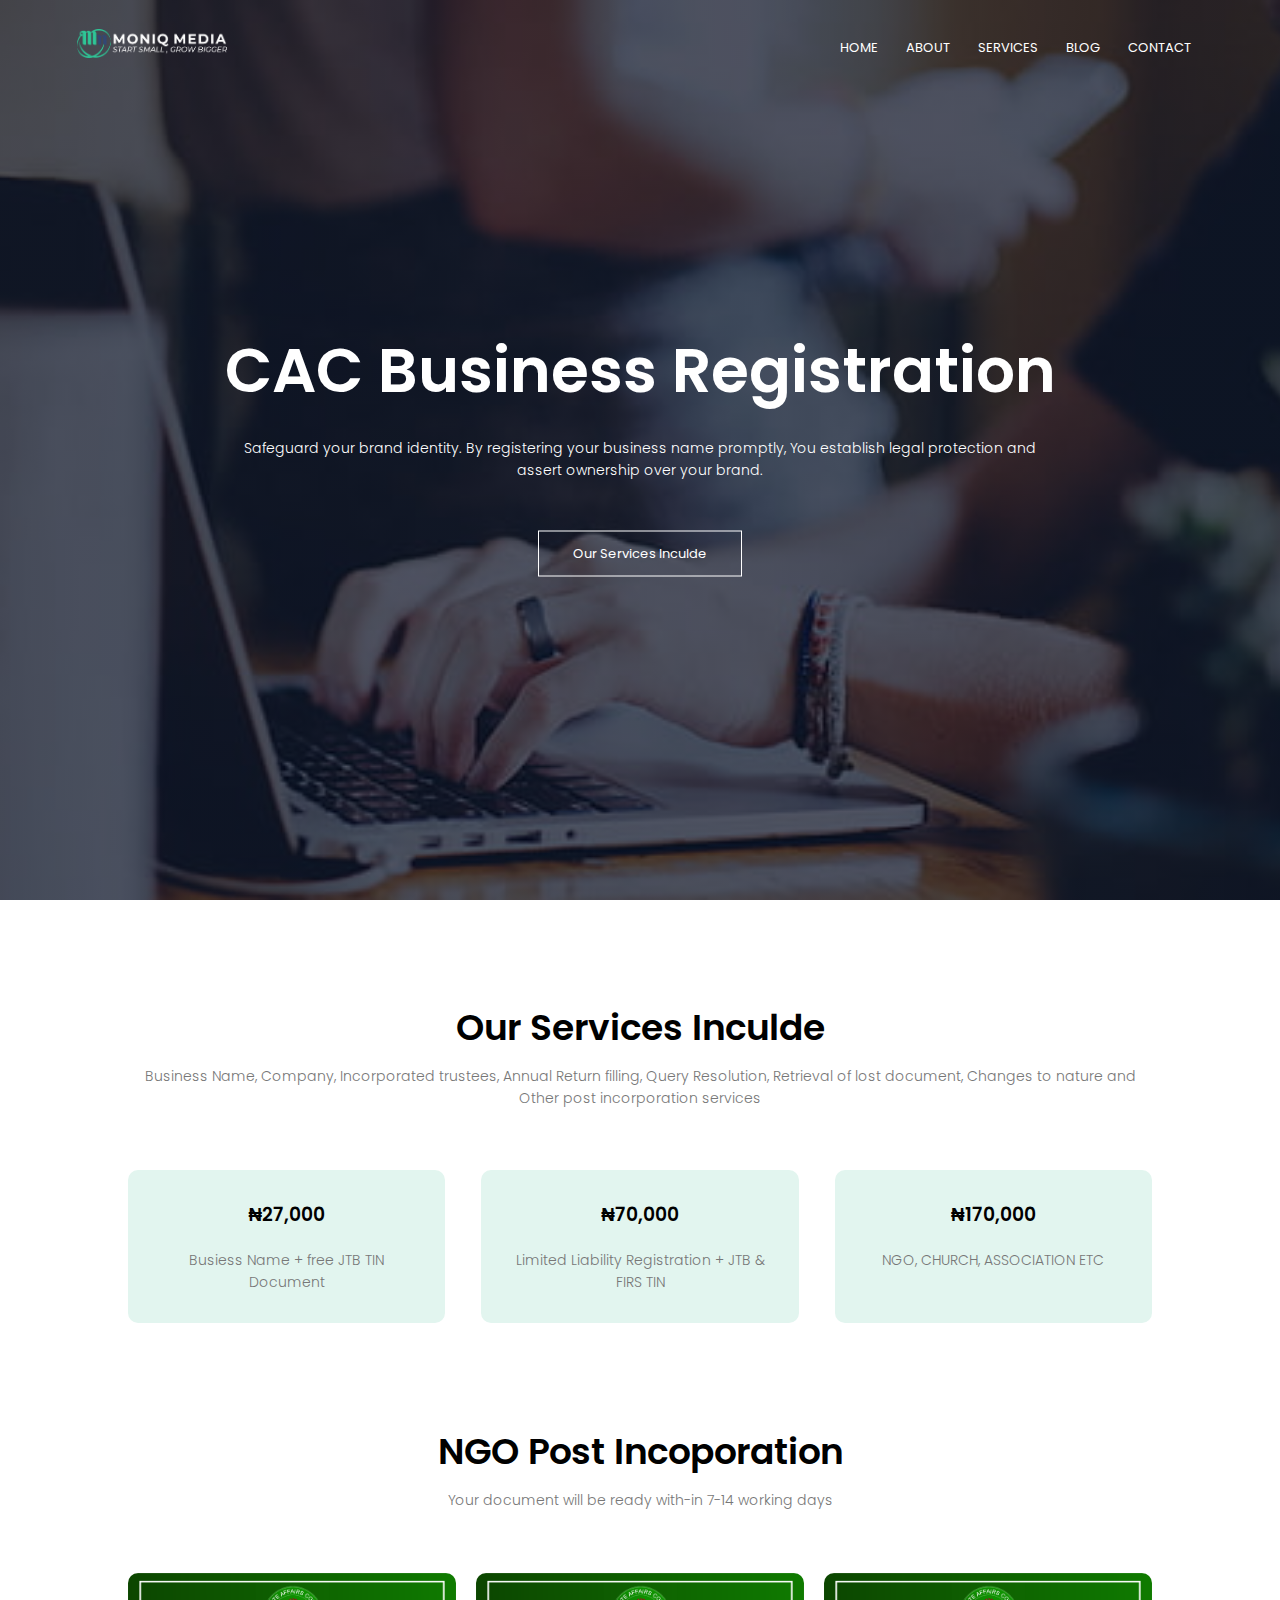
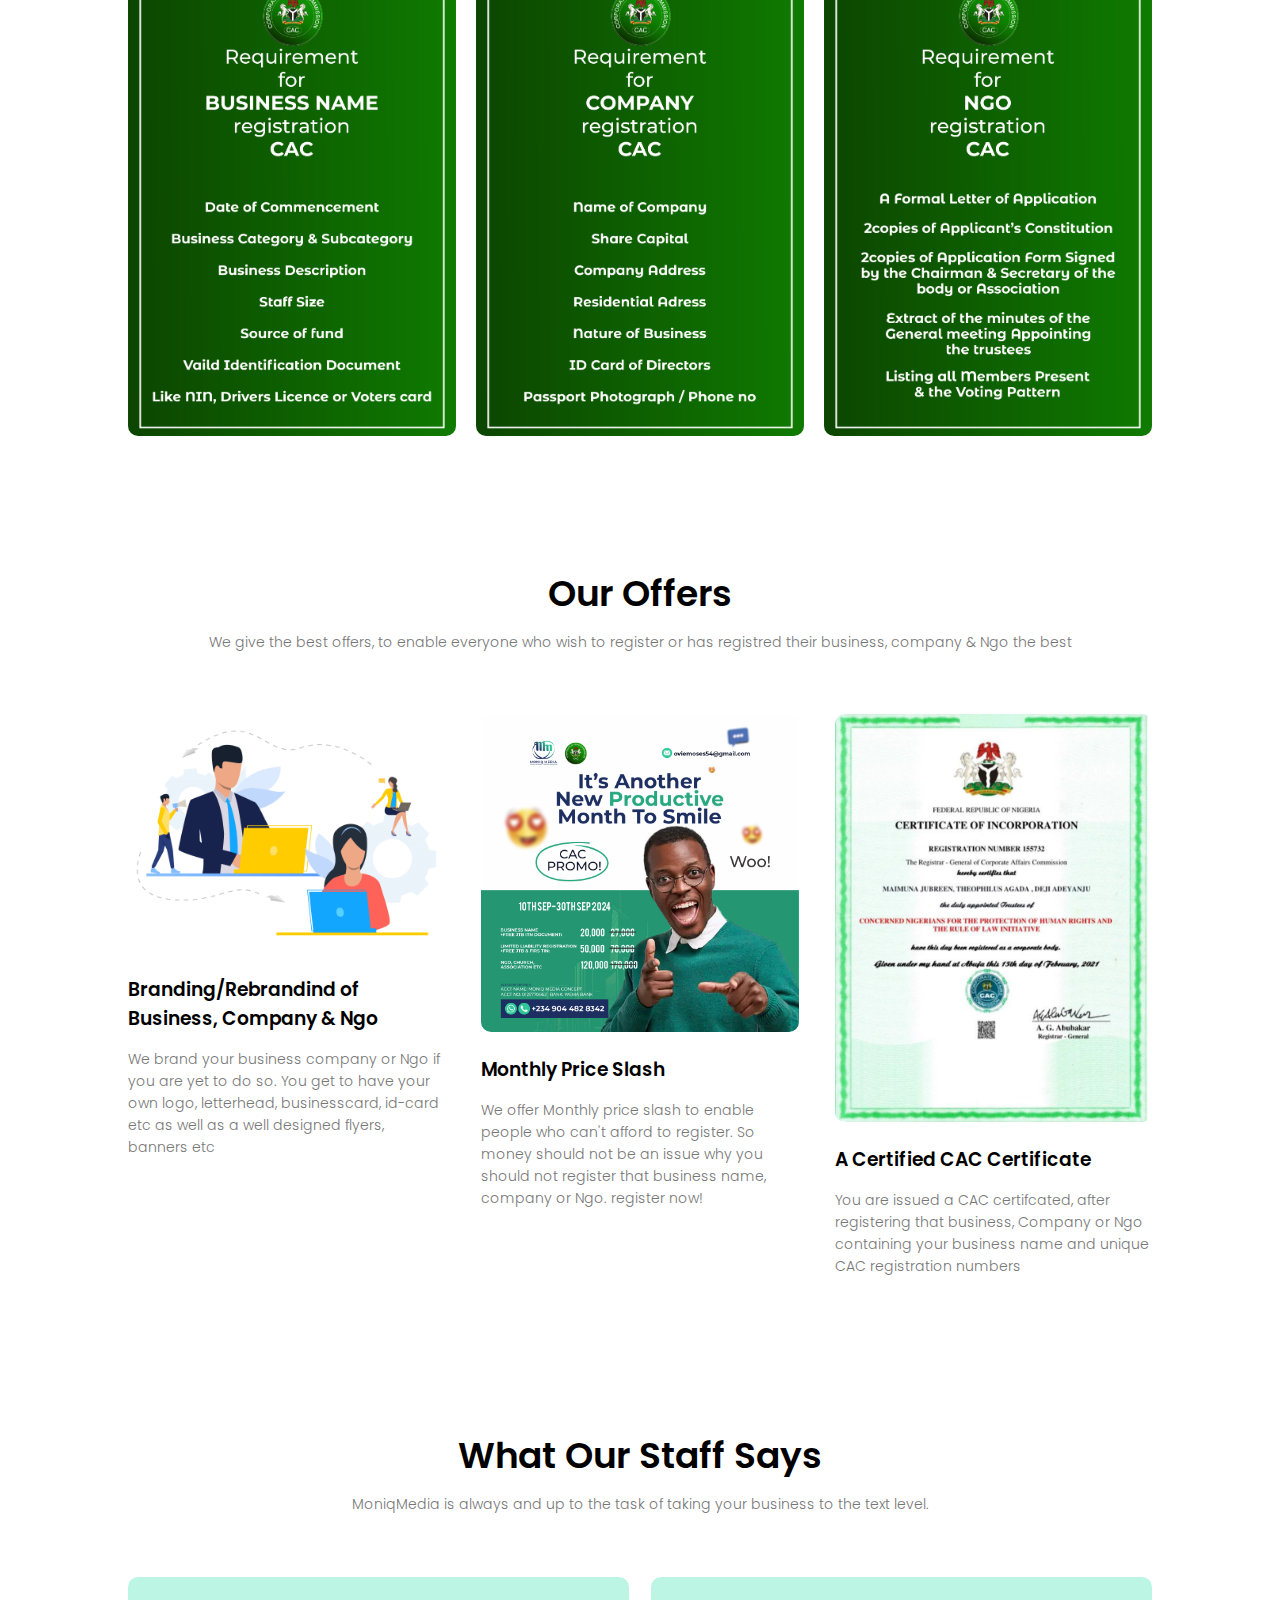
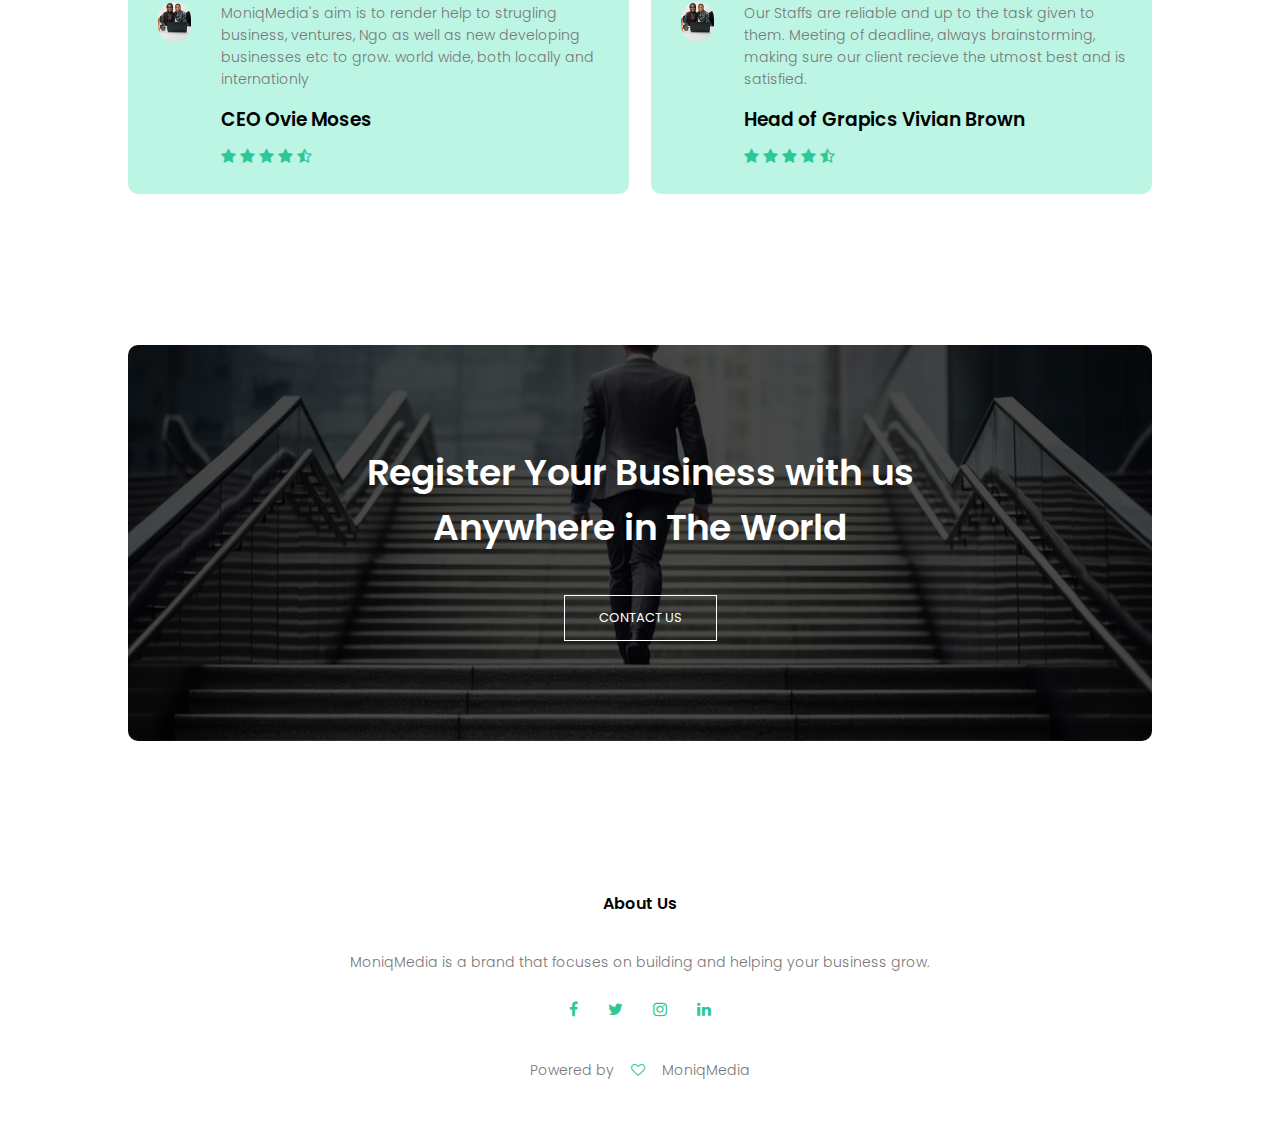
<file: index.html>
<!DOCTYPE html>
<html>
    <head>
        <meta name="viewport" content="with=device-width, initial-scale=1.0">
        <title>MONIQmedia</title>
        <link rel="stylesheet" href="style.css">
        <link rel="preconnect" href="https://fonts.gstatic.com">
        <link href="https://fonts.googleapis.com/css2?family=Poppins:wght@100;200;300;400;600;700&display=swap" rel="stylesheet">
        <link rel="stylesheet" href="https://stackpath.bootstrapcdn.com/font-awesome/4.7.0/css/font-awesome.min.css">
    </head>
    <body>
        <section class="header">
            <nav>
                <a href="index.html"><img src="images/MONIM.png"></a>
                <div class="nav-links" id="navLinks">
                    <i class="fa fa-times" onclick="hideMenu()"></i>
                    <ul>
                        <li><a href="index.html">HOME</a></li>
                        <li><a href="about.html">ABOUT</a></li>
                        <li><a href="services.html">SERVICES</a></li>
                        <li><a href="blog.html">BLOG</a></li>
                        <li><a href="contact.html">CONTACT</a></li>
                    </ul>
                </div>
                <i class="fa fa-bars" onclick="showMenu()"></i>
            </nav>

<div class="text-box">
    <h1>CAC Business Registration</h1>
    <p>Safeguard your brand identity. By registering your business name promptly, You establish legal protection and <br>assert ownership over your brand.</p>
    <a href="services.html" class="hero-btn">Our Services Inculde</a>
</div>
        </section>


        <!-----Services------->

        <section class="services">
            <h1>Our Services Inculde</h1>
            <p>Business Name, Company, Incorporated trustees, Annual Return filling, Query Resolution, Retrieval of lost document, Changes to nature and Other post incorporation services</p>

            <div class="row">
                <div class="services-col">
                    <h3>&#8358;27,000</h3>
                    <p>Busiess Name + free JTB TIN Document</p>
                </div>
                <div class="services-col">
                    <h3>&#8358;70,000</h3>
                    <p>Limited Liability Registration + JTB & FIRS TIN</p>
                </div>
                <div class="services-col">
                    <h3>&#8358;170,000</h3>
                    <p>NGO, CHURCH, ASSOCIATION ETC</p>
                </div>
            </div>


        </section>

        <!------- registration ------->

        <section class="registration">
            <h1>NGO Post Incoporation</h1>
            <p>Your document  will be ready with-in 7-14 working days</p>

            <div class="row">
                <div class="registration-col">
                    <img src="images/businessname.png">
                    <div class="layer">
                        <h3>Business Name</h3>
                    </div>
                </div>
                <div class="registration-col">
                    <img src="images/Company.png">
                    <div class="layer">
                        <h3>company</h3>
                    </div>
                </div>
                <div class="registration-col">
                    <img src="images/ngo.png">
                    <div class="layer">
                        <h3>Ngo</h3>
                    </div>
                </div>
            </div>

        </section>


        <!------Offers------>

        <section class="offers">
            <h1>Our Offers</h1>
            <p>We give the best offers, to enable everyone who wish to register or has registred their business, company & Ngo the best </p>

            <div class="row">
                <div class="offers-col">
                    <img src="images/jse.png">
                    <h3>Branding/Rebrandind of Business, Company & Ngo</h3>
                    <p>We brand your business company or Ngo if you are yet to do so. You get to have your own logo, letterhead, businesscard, id-card etc as well as a well designed flyers, banners etc </p>
                </div>
                <div class="offers-col">
                    <img src="images/MONIMEDIAflyer.png">
                    <h3>Monthly Price Slash</h3>
                    <p>We offer Monthly price slash to enable people who can't afford to register. So money should not be an issue why you should not register that business name, company or Ngo. register now!</p>
                </div>
                <div class="offers-col">
                    <img src="images/MON3.png">
                    <h3>A Certified CAC Certificate</h3>
                    <p>You are issued a CAC certifcated, after registering that business, Company or Ngo containing your business name and unique CAC registration numbers</p>
                </div>
            </div>

        </section>

        <!-------testimonials----->

        <section class="testimonials">
            <h1>What Our Staff Says</h1>
            <p>MoniqMedia is always and up to the task of taking your business to the text level.</p>

            <div class="row">
                <div class="testimonials-col">
                    <img src="images/us.jpg">
                    <div>
                        <p>MoniqMedia's aim is to render help to strugling business, ventures, Ngo as well as new developing businesses etc to grow. world wide, both locally and internationly</p>
                        <h3>CEO Ovie Moses</h3>
                        <i class="fa fa-star"></i>
                        <i class="fa fa-star"></i>
                        <i class="fa fa-star"></i>
                        <i class="fa fa-star"></i>
                        <i class="fa fa-star-half-o"></i>
                    </div>
                </div>
                <div class="testimonials-col">
                    <img src="images/us.jpg">
                    <div>
                        <p>Our Staffs are reliable and up to the task given to them. Meeting of deadline, always brainstorming, making sure our client recieve the utmost best and is satisfied.</p>
                        <h3>Head of Grapics Vivian Brown</h3>
                        <i class="fa fa-star"></i>
                        <i class="fa fa-star"></i>
                        <i class="fa fa-star"></i>
                        <i class="fa fa-star"></i>
                        <i class="fa fa-star-half-o"></i>
                    </div>
                </div>
            </div>

        </section>


        <!-----Call To Action----->

        <section class="cta">
            <h1>Register Your Business with us<br>Anywhere in The World</h1>
            <a href="contact.html" class="hero-btn">CONTACT US</a>
        </section>

        <!-------Footer------>
        <section class="footer">
            <h4>About Us</h4>
            <p>MoniqMedia is a brand that focuses on building and helping your business grow.</p>
            <div class="icons">
                
    <div class="icons">

        <i class="fa fa-facebook"></i>
        <i class="fa fa-twitter"></i>
        <i class="fa fa-instagram"></i>
        <i class="fa fa-linkedin"></i>
            </div>
            <p>Powered by <i class="fa fa-heart-o"></i> MoniqMedia</p>
        </section>

<!------JavaScript for Toggle Menu------->
        <script>

            var navLinks = document.getElementById("navLinks");
            function showMenu(){
                navLinks.style.right = "0";
            }
            function hideMenu(){
                navLinks.style.right = "-200px";
            }

        </script>

    </body>
</html>
</file>
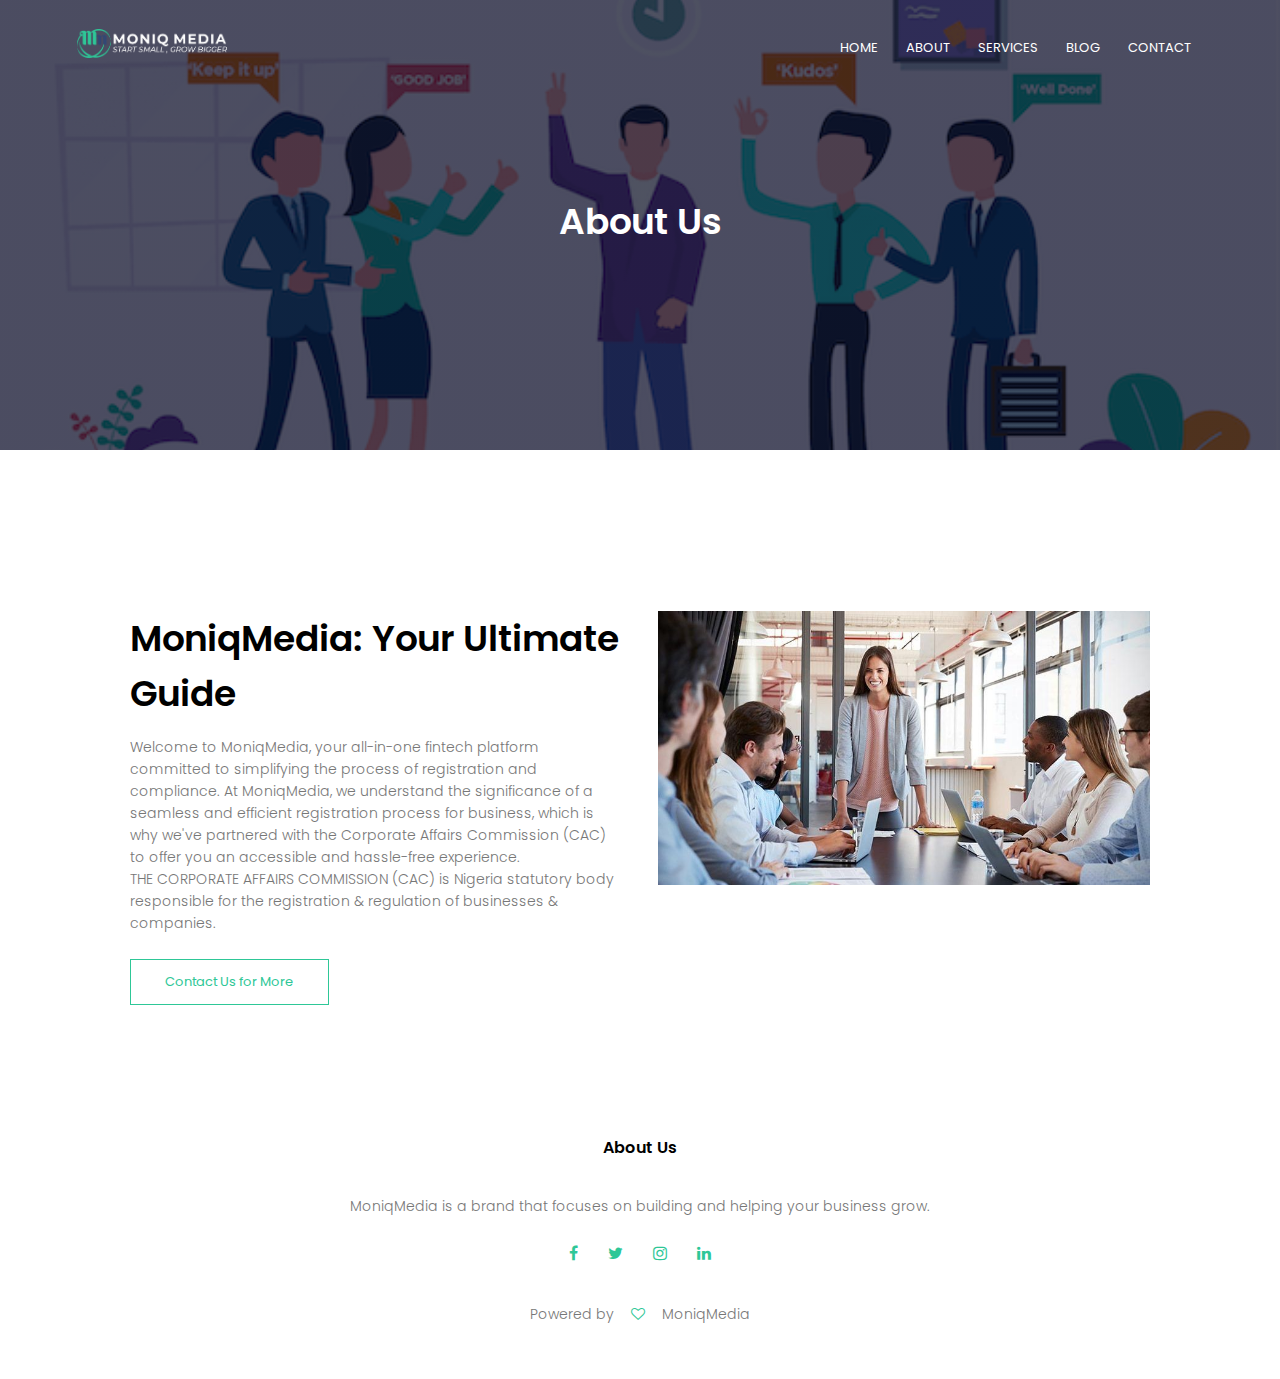
<file: about.html>
<!DOCTYPE html>
<html>
    <head>
        <meta name="viewport" content="with=device-width, initial-scale=1.0">
        <title>MONIQmedia</title>
        <link rel="stylesheet" href="style.css">
        <link rel="preconnect" href="https://fonts.gstatic.com">
        <link href="https://fonts.googleapis.com/css2?family=Poppins:wght@100;200;300;400;600;700&display=swap" rel="stylesheet">
        <link rel="stylesheet" href="https://stackpath.bootstrapcdn.com/font-awesome/4.7.0/css/font-awesome.min.css">
    </head>
    <body>
        <section class="sub-header">
            <nav>
                <a href="index.html"><img src="images/MONIM.png"></a>
                <div class="nav-links" id="navLinks">
                    <i class="fa fa-times" onclick="hideMenu()"></i>
                    <ul>
                        <li><a href="index.html">HOME</a></li>
                        <li><a href="about.html">ABOUT</a></li>
                        <li><a href="services.html">SERVICES</a></li>
                        <li><a href="blog.html">BLOG</a></li>
                        <li><a href="contact.html">CONTACT</a></li>
                    </ul>
                </div>
                <i class="fa fa-bars" onclick="showMenu()"></i>
            </nav>

            <h1>About Us</h1>
        </section>

        <!---------- about us content --------->

        <section class="about-us">

            <div class="row">
                <div class="about-col">
                    <h1>MoniqMedia: Your Ultimate Guide</h1>
                    <p>Welcome to MoniqMedia, your all-in-one fintech platform committed to simplifying the process of registration and compliance. At MoniqMedia, we understand the significance of a seamless and efficient registration process for business, which is why we've partnered with the Corporate Affairs Commission (CAC) to offer you an accessible and hassle-free experience.<br> THE CORPORATE AFFAIRS COMMISSION (CAC) is Nigeria statutory body responsible for the registration & regulation of businesses & companies.</p>
                    <a href="contact.html" class="hero-btn green-btn">Contact Us for More</a>
                </div>
                <div class="about-col">
                    <img src="images/business-address-slovenia-europe-800x445.jpg">
                </div>
            </div>

        </section>
      
 
      
      

        <!-------Footer------>
        <section class="footer">
            <h4>About Us</h4>
            <p>MoniqMedia is a brand that focuses on building and helping your business grow.</p>
            <div class="icons">
                
    <div class="icons">

        <i class="fa fa-facebook"></i>
        <i class="fa fa-twitter"></i>
        <i class="fa fa-instagram"></i>
        <i class="fa fa-linkedin"></i>
            </div>
            <p>Powered by <i class="fa fa-heart-o"></i> MoniqMedia</p>
        </section>

<!------JavaScript for Toggle Menu------->
        <script>

            var navLinks = document.getElementById("navLinks");
            function showMenu(){
                navLinks.style.right = "0";
            }
            function hideMenu(){
                navLinks.style.right = "-200px";
            }

        </script>

    </body>
</html>
</file>
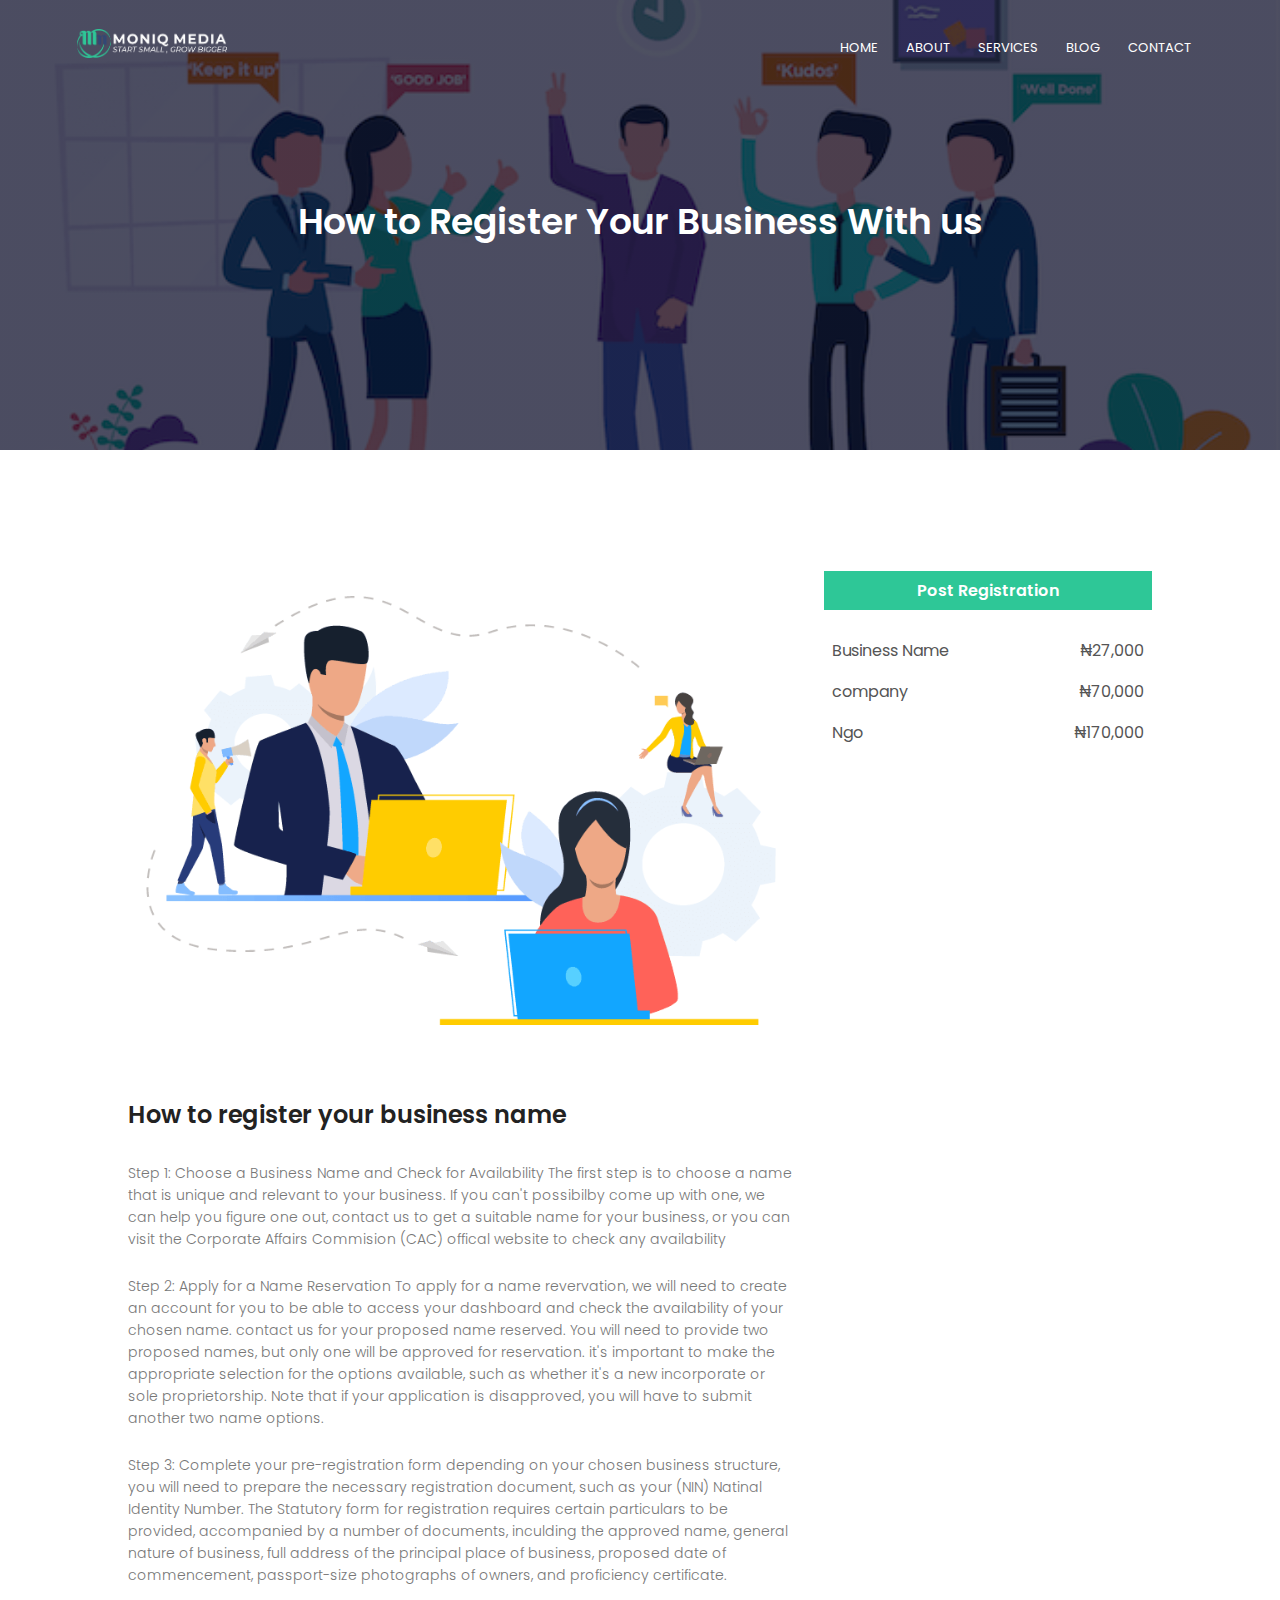
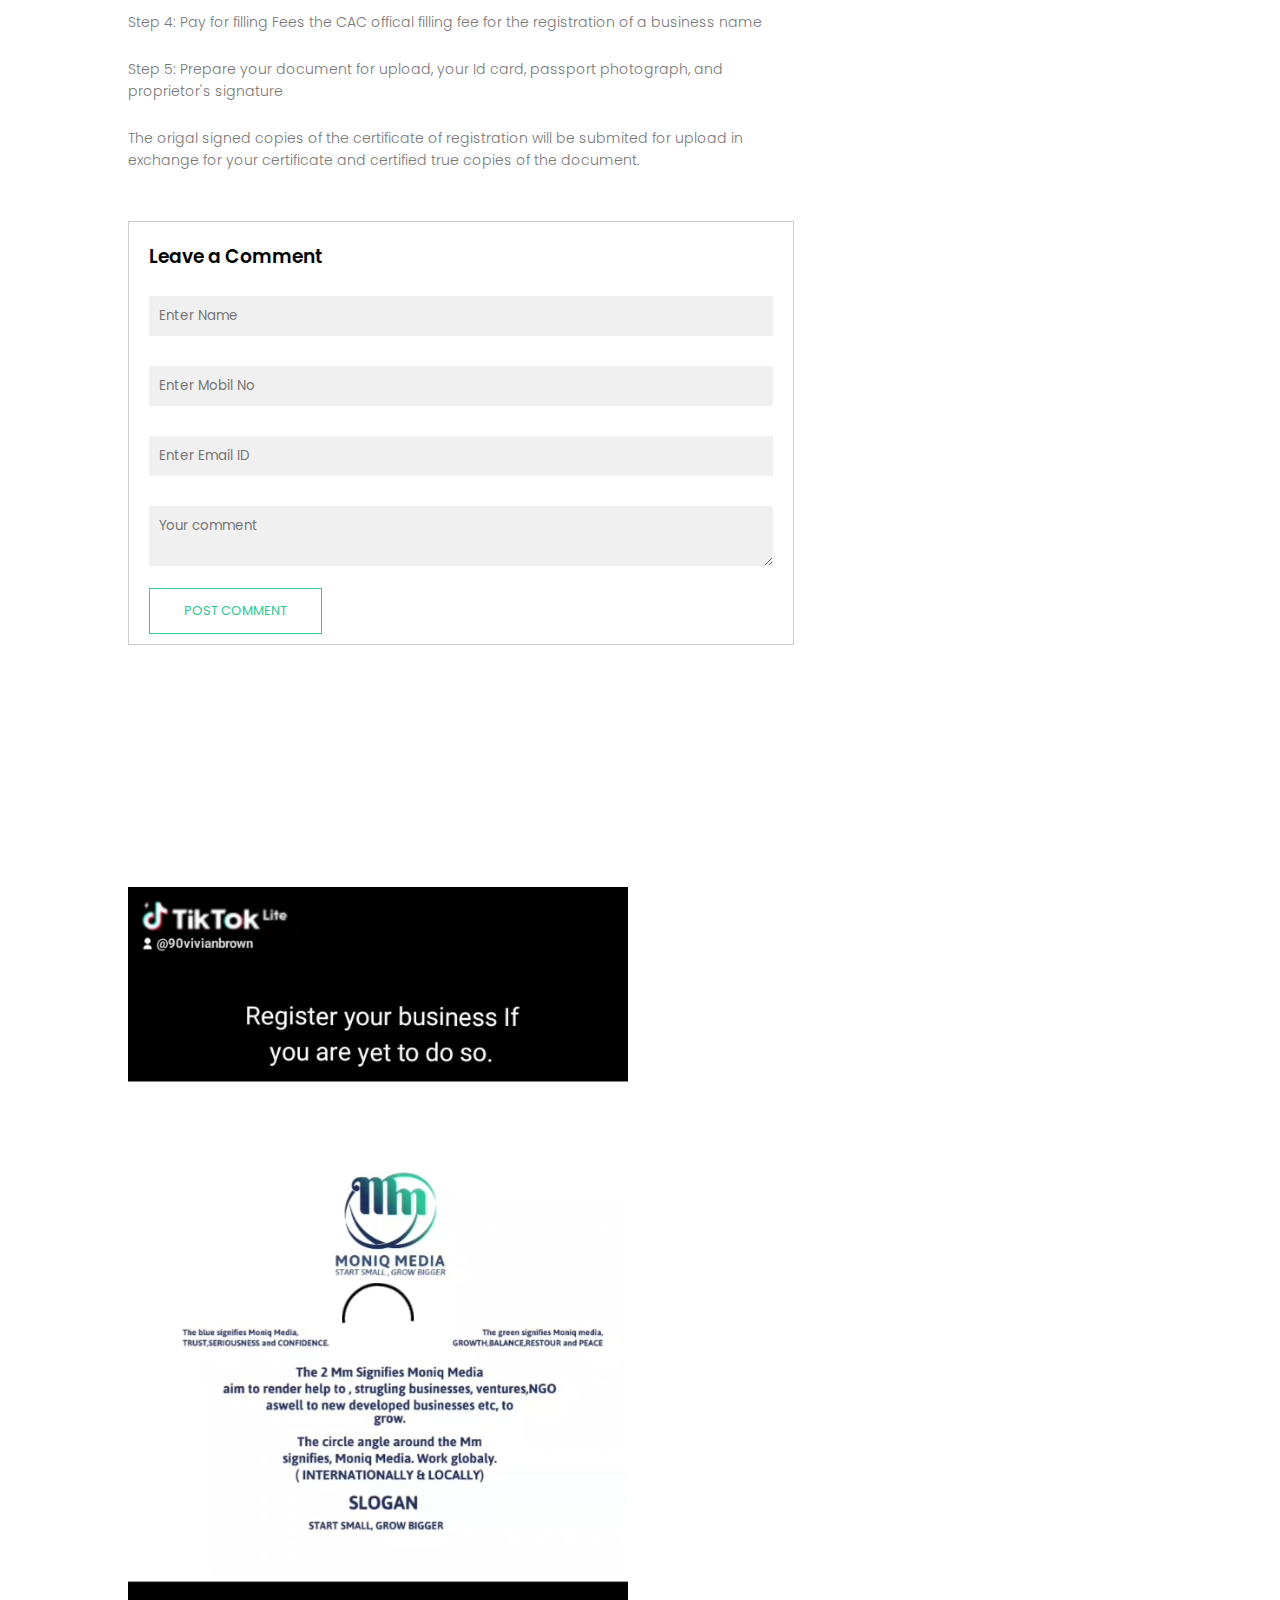
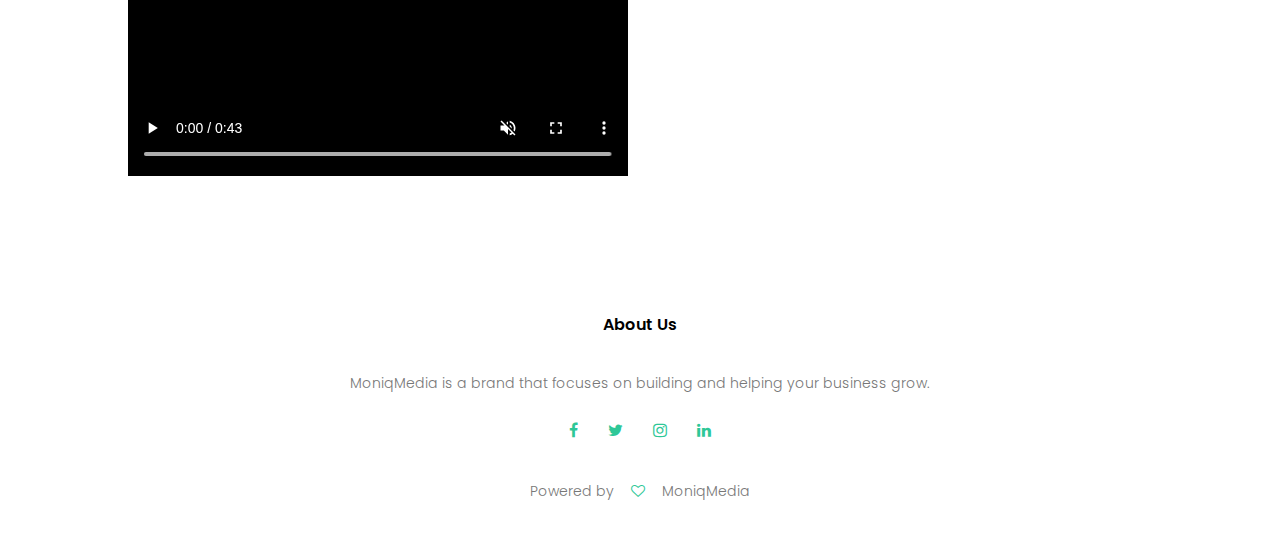
<file: blog.html>
<!DOCTYPE html>
<html>
    <head>
        <meta name="viewport" content="with=device-width, initial-scale=1.0">
        <title>MONIQmedia</title>
        <link rel="stylesheet" href="style.css">
        <link rel="preconnect" href="https://fonts.gstatic.com">
        <link href="https://fonts.googleapis.com/css2?family=Poppins:wght@100;200;300;400;600;700&display=swap" rel="stylesheet">
        <link rel="stylesheet" href="https://stackpath.bootstrapcdn.com/font-awesome/4.7.0/css/font-awesome.min.css">
    </head>
    <body>
        <section class="sub-header">
            <nav>
                <a href="index.html"><img src="images/MONIM.png"></a>
                <div class="nav-links" id="navLinks">
                    <i class="fa fa-times" onclick="hideMenu()"></i>
                    <ul>
                        <li><a href="index.html">HOME</a></li>
                        <li><a href="about.html">ABOUT</a></li>
                        <li><a href="services.html">SERVICES</a></li>
                        <li><a href="blog.html">BLOG</a></li>
                        <li><a href="contact.html">CONTACT</a></li>
                    </ul>
                </div>
                <i class="fa fa-bars" onclick="showMenu()"></i>
            </nav>

            <h1>How to Register Your Business With us</h1>
        </section>

        <!---------- blog page content --------->

        <section class="blog-content">
            <div class="row">
                <div class="blog-left">
                    <img src="images/jse.png">
                    <h2>How to register your business name</h2>
                    <p>Step 1: Choose a Business Name and Check for Availability The first step is to choose a name that is unique and relevant to your business. If you can't possibilby come up with one, we can help you figure one out, contact us to get a suitable name for your business, or you can visit the Corporate Affairs Commision (CAC) offical website to check any availability</p>
                    <br>
                    <p>Step 2: Apply for a Name Reservation To apply for a name revervation, we will need to create an account for you to be able to access your dashboard and check the availability of your chosen name. contact us for your proposed name reserved. You will need to provide two proposed names, but only one will be approved for reservation. it's important to make the appropriate selection for the options available, such as whether it's a new incorporate or sole proprietorship. Note that if your application is disapproved, you will have to submit another two name options.</p>
                    <br>
                    <p>Step 3: Complete your pre-registration form depending on your chosen business structure, you will need to prepare the necessary registration document, such as your (NIN) Natinal Identity Number. The Statutory form for registration requires certain particulars to be provided, accompanied by a number of documents, inculding the approved name, general nature of business, full address of the principal place of business, proposed date of commencement, passport-size photographs of owners, and proficiency certificate.</p>
                    <br>
                    <p>Step 4: Pay for filling Fees the CAC offical filling fee for the registration of a business name </p>
                    <br>
                    <p>Step 5: Prepare your document for upload, your Id card, passport photograph, and proprietor's signature</p>
                    <br>
                    <p>The origal signed copies of the certificate of registration will be submited for upload in exchange for your certificate and certified true copies of the document.</p>
                    
                    


                    <div class="comment-box">

                        <h3>Leave a Comment</h3>

                        <form action="https://formsubmit.co/moniqmedia22@gmail.com" method="POST">
                        <section class="comment-form">
                            <input type="text" placeholder="Enter Name">
                            <input type="mobile" placeholder="Enter Mobil No">
                            <input type="email" placeholder="Enter Email ID">
                            <textarea row="5" placeholder="Your comment"></textarea>
                            <button type="submit" class="hero-btn green-btn">POST COMMENT</button>
                        </form>
                        </section>
                        
                    </div>
                </div>
                <div class="blog-right">
                    <h3>Post Registration</h3>
                    <div>
                        <span>Business Name</span>
                        <span>&#8358;27,000</span>
                    </div>
                    <div>
                        <span>company</span>
                        <span>&#8358;70,000</span>
                    </div>
                    <div>
                        <span>Ngo</span>
                        <span>&#8358;170,000</span>
                    </div>
                </div>
            </div>

        </section>

 <!---------- video --------->

        <section class="video">
            <div class="row">
                <div class="watch-video">
            <video src="images/video.mp4" width="500px" controls autoplay muted loop></video>
            <source src="images/video.mp4" type="video/mp4">
            <source src="images/video.webm" type="video/webm">
        </div>
        </div>

        </section>

      

       
      
 
      
      

        <!-------Footer------>
        <section class="footer">
            <h4>About Us</h4>
            <p>MoniqMedia is a brand that focuses on building and helping your business grow.</p>
            <div class="icons">
                
    <div class="icons">

        <i class="fa fa-facebook"></i>
        <i class="fa fa-twitter"></i>
        <i class="fa fa-instagram"></i>
        <i class="fa fa-linkedin"></i>
            </div>
            <p>Powered by <i class="fa fa-heart-o"></i> MoniqMedia</p>
        </section>

<!------JavaScript for Toggle Menu------->
        <script>

            var navLinks = document.getElementById("navLinks");
            function showMenu(){
                navLinks.style.right = "0";
            }
            function hideMenu(){
                navLinks.style.right = "-200px";
            }

        </script>

    </body>
</html>
</file>
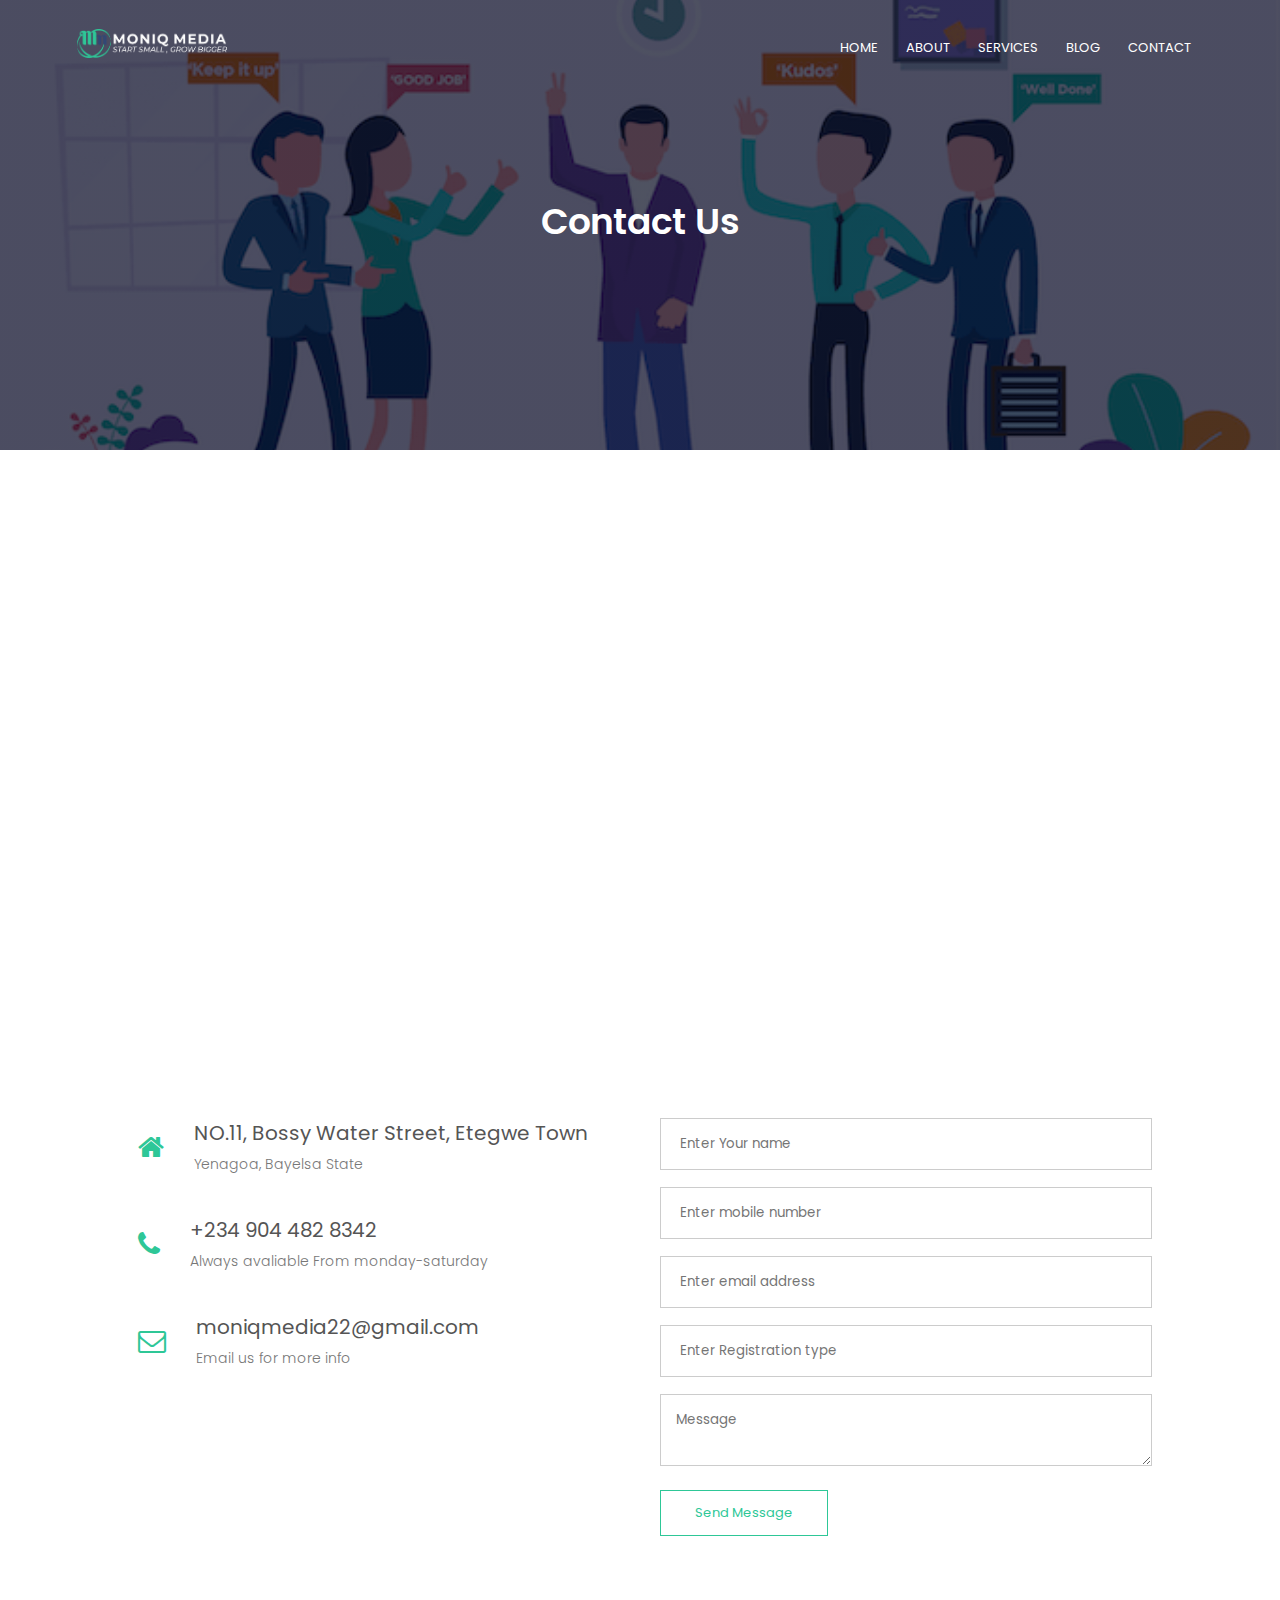
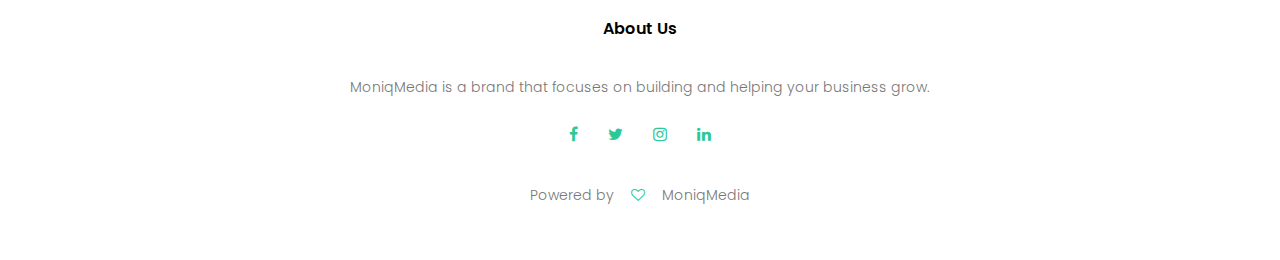
<file: contact.html>
<!DOCTYPE html>
<html>
    <head>
        <meta name="viewport" content="with=device-width, initial-scale=1.0">
        <title>MONIQmedia</title>
        <link rel="stylesheet" href="style.css">
        <link rel="preconnect" href="https://fonts.gstatic.com">
        <link href="https://fonts.googleapis.com/css2?family=Poppins:wght@100;200;300;400;600;700&display=swap" rel="stylesheet">
        <link rel="stylesheet" href="https://stackpath.bootstrapcdn.com/font-awesome/4.7.0/css/font-awesome.min.css">
    </head>
    <body>
        <section class="sub-header">
            <nav>
                <a href="index.html"><img src="images/MONIM.png"></a>
                <div class="nav-links" id="navLinks">
                    <i class="fa fa-times" onclick="hideMenu()"></i>
                    <ul>
                        <li><a href="index.html">HOME</a></li>
                        <li><a href="about.html">ABOUT</a></li>
                        <li><a href="services.html">SERVICES</a></li>
                        <li><a href="blog.html">BLOG</a></li>
                        <li><a href="contact.html">CONTACT</a></li>
                    </ul>
                </div>
                <i class="fa fa-bars" onclick="showMenu()"></i>
            </nav>

            <h1>Contact Us</h1>
        </section>

        <!---------- contact us --------->

        <section class="location">

            <iframe src="https://www.google.com/maps/embed?pb=!1m18!1m12!1m3!1d3975.0228224830494!2d6.2692317737208505!3d4.935829639576957!2m3!1f0!2f0!3f0!3m2!1i1024!2i768!4f13.1!3m3!1m2!1s0x106a05576541149f%3A0xb104e774fbfb5553!2sYenagoa%20Local%20Government%20Council!5e0!3m2!1sen!2sng!4v1726884825257!5m2!1sen!2sng" width="600" height="450" style="border:0;" allowfullscreen="" loading="lazy" referrerpolicy="no-referrer-when-downgrade"></iframe>

        </section>

        <section class="contact-us">
            <div class="row">
                <div class="contact-col">
                    <div>
                        <i class="fa fa-home"></i>
                        <span>
                            <h5>NO.11, Bossy Water Street, Etegwe Town</h5>
                            <p>Yenagoa, Bayelsa State</p>
                        </span>
                    </div>
                    <div>
                        <i class="fa fa-phone"></i>
                        <span>
                            <h5>+234 904 482 8342</h5>
                            <p>Always avaliable From monday-saturday</p>
                        </span>
                    </div>
                    <div>
                        <i class="fa fa-envelope-o"></i>
                        <span>
                            <h5>moniqmedia22@gmail.com</h5>
                            <p>Email us for more info</p>
                        </span>
                    </div>
                </div>
                <div class="contact-col">

                    <form action="https://formsubmit.co/moniqmedia22@gmail.com" method="POST">
                        <input type="text" placeholder=" Enter Your name" required>
                        <input type="mobile" placeholder=" Enter mobile number" required>
                        <input type="mobile" placeholder=" Enter email address" required>
                        <input type="text" placeholder=" Enter Registration type" required>
                        <textarea row="8" placeholder="Message" required></textarea>
                        <button type="submit" class="hero-btn green-btn">Send Message</button>
                    </form>



                </div>
            </div>

        </section>
        
      
 
      
      

        <!-------Footer------>
        <section class="footer">
            <h4>About Us</h4>
            <p>MoniqMedia is a brand that focuses on building and helping your business grow.</p>
            <div class="icons">
                
    <div class="icons">

        <i class="fa fa-facebook"></i>
        <i class="fa fa-twitter"></i>
        <i class="fa fa-instagram"></i>
        <i class="fa fa-linkedin"></i>
            </div>
            <p>Powered by <i class="fa fa-heart-o"></i> MoniqMedia</p>
        </section>

<!------JavaScript for Toggle Menu------->
        <script>

            var navLinks = document.getElementById("navLinks");
            function showMenu(){
                navLinks.style.right = "0";
            }
            function hideMenu(){
                navLinks.style.right = "-200px";
            }

        </script>

    </body>
</html>
</file>
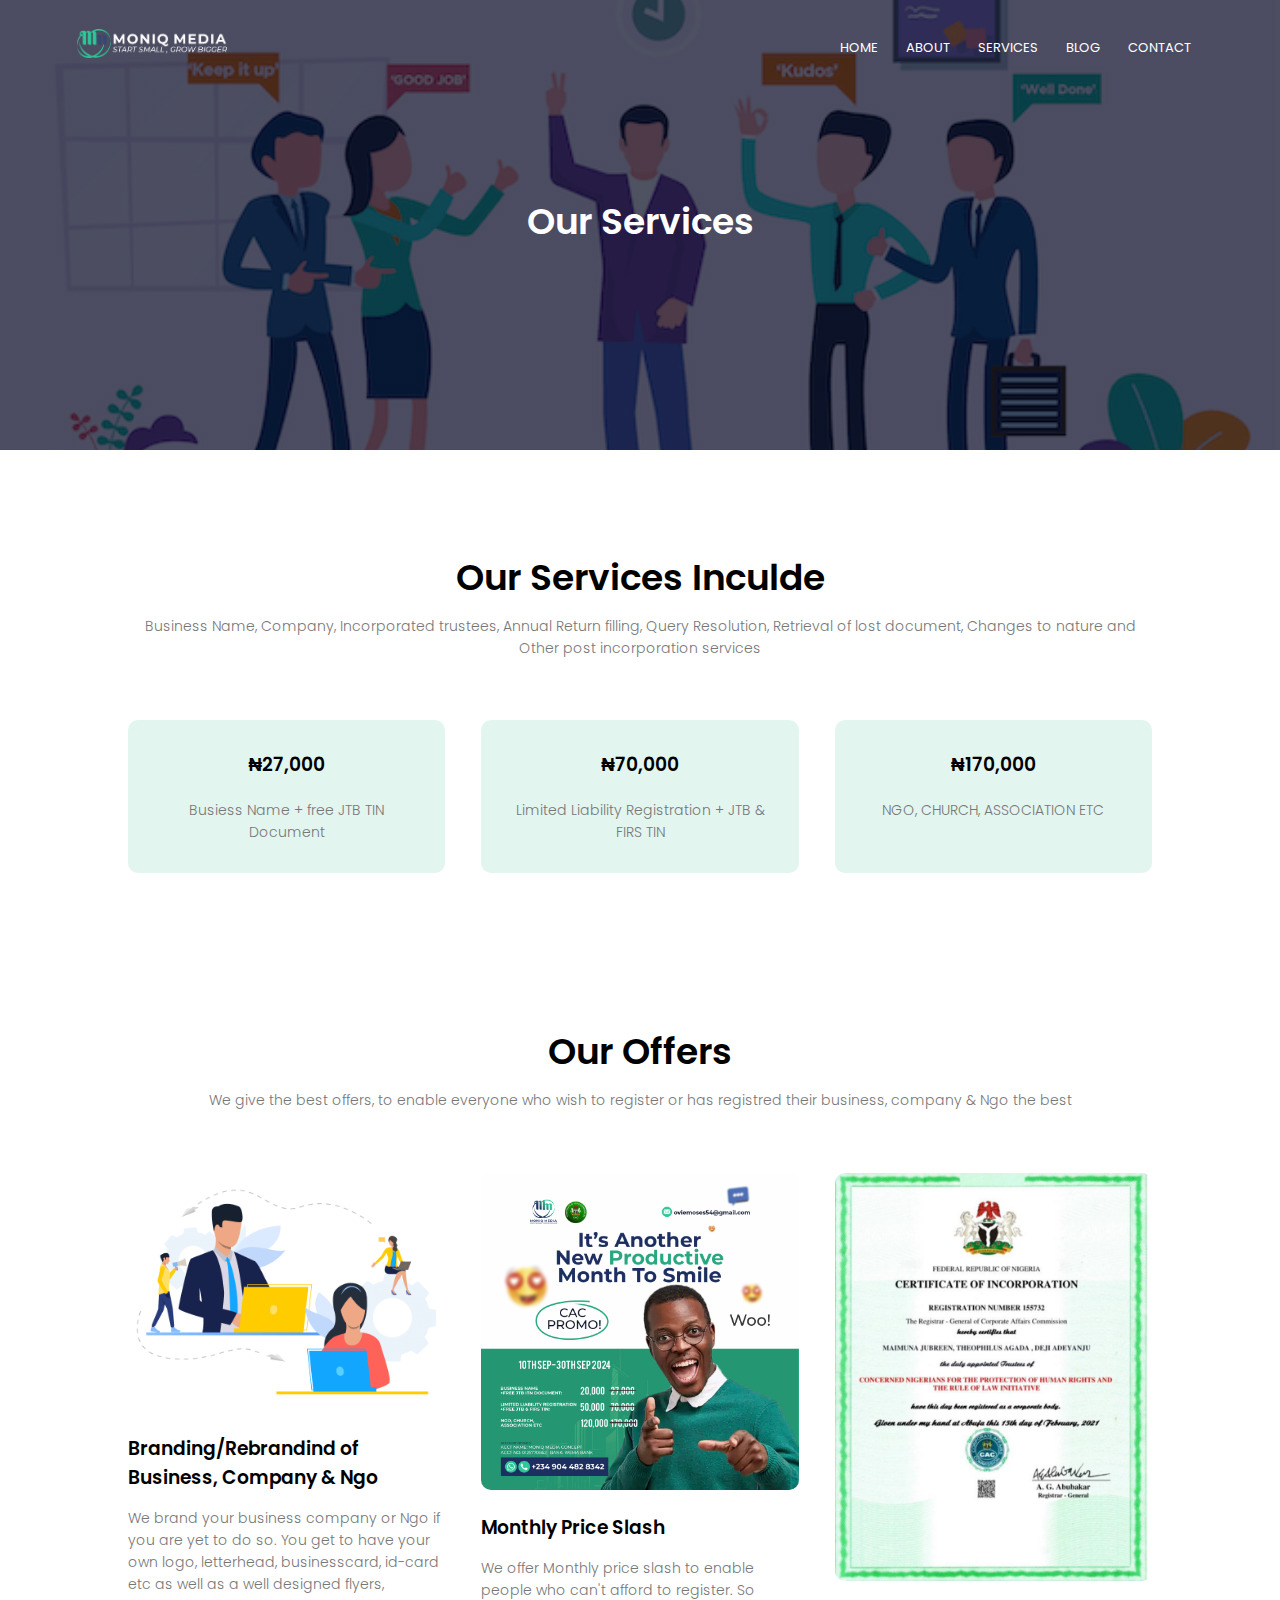
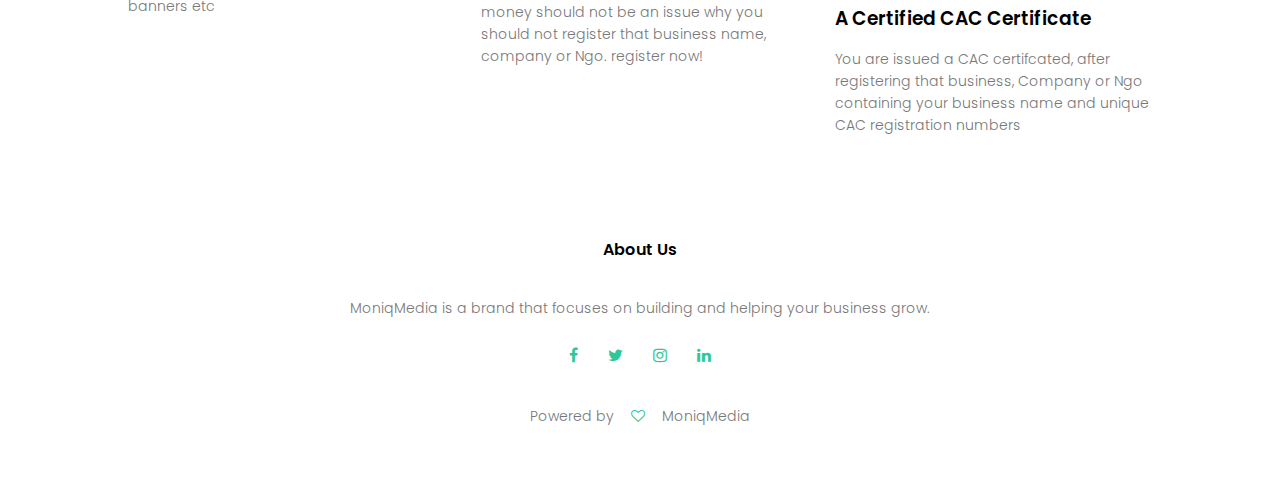
<file: services.html>
<!DOCTYPE html>
<html>
    <head>
        <meta name="viewport" content="with=device-width, initial-scale=1.0">
        <title>MONIQmedia</title>
        <link rel="stylesheet" href="style.css">
        <link rel="preconnect" href="https://fonts.gstatic.com">
        <link href="https://fonts.googleapis.com/css2?family=Poppins:wght@100;200;300;400;600;700&display=swap" rel="stylesheet">
        <link rel="stylesheet" href="https://stackpath.bootstrapcdn.com/font-awesome/4.7.0/css/font-awesome.min.css">
    </head>
    <body>
        <section class="sub-header">
            <nav>
                <a href="index.html"><img src="images/MONIM.png"></a>
                <div class="nav-links" id="navLinks">
                    <i class="fa fa-times" onclick="hideMenu()"></i>
                    <ul>
                        <li><a href="index.html">HOME</a></li>
                        <li><a href="about.html">ABOUT</a></li>
                        <li><a href="services.html">SERVICES</a></li>
                        <li><a href="blog.html">BLOG</a></li>
                        <li><a href="contact.html">CONTACT</a></li>
                    </ul>
                </div>
                <i class="fa fa-bars" onclick="showMenu()"></i>
            </nav>

            <h1>Our Services</h1>
        </section>

        <!---------- services --------->

        <section class="services">
            <h1>Our Services Inculde</h1>
            <p>Business Name, Company, Incorporated trustees, Annual Return filling, Query Resolution, Retrieval of lost document, Changes to nature and Other post incorporation services</p>

            <div class="row">
                <div class="services-col">
                    <h3>&#8358;27,000</h3>
                    <p>Busiess Name + free JTB TIN Document</p>
                </div>
                <div class="services-col">
                    <h3>&#8358;70,000</h3>
                    <p>Limited Liability Registration + JTB & FIRS TIN</p>
                </div>
                <div class="services-col">
                    <h3>&#8358;170,000</h3>
                    <p>NGO, CHURCH, ASSOCIATION ETC</p>
                </div>
            </div>


        </section>

        <!---------Offers-------->

        <section class="offers">
            <h1>Our Offers</h1>
            <p>We give the best offers, to enable everyone who wish to register or has registred their business, company & Ngo the best </p>

            <div class="row">
                <div class="offers-col">
                    <img src="images/jse.png">
                    <h3>Branding/Rebrandind of Business, Company & Ngo</h3>
                    <p>We brand your business company or Ngo if you are yet to do so. You get to have your own logo, letterhead, businesscard, id-card etc as well as a well designed flyers, banners etc </p>
                </div>
                <div class="offers-col">
                    <img src="images/MONIMEDIAflyer.png">
                    <h3>Monthly Price Slash</h3>
                    <p>We offer Monthly price slash to enable people who can't afford to register. So money should not be an issue why you should not register that business name, company or Ngo. register now!</p>
                </div>
                <div class="offers-col">
                    <img src="images/MON3.png">
                    <h3>A Certified CAC Certificate</h3>
                    <p>You are issued a CAC certifcated, after registering that business, Company or Ngo containing your business name and unique CAC registration numbers</p>
                </div>
            </div>

        </section>
       
      
 
      
      

        <!-------Footer------>
        <section class="footer">
            <h4>About Us</h4>
            <p>MoniqMedia is a brand that focuses on building and helping your business grow.</p>
            <div class="icons">
                
    <div class="icons">

        <i class="fa fa-facebook"></i>
        <i class="fa fa-twitter"></i>
        <i class="fa fa-instagram"></i>
        <i class="fa fa-linkedin"></i>
            </div>
            <p>Powered by <i class="fa fa-heart-o"></i> MoniqMedia</p>
        </section>

<!------JavaScript for Toggle Menu------->
        <script>

            var navLinks = document.getElementById("navLinks");
            function showMenu(){
                navLinks.style.right = "0";
            }
            function hideMenu(){
                navLinks.style.right = "-200px";
            }

        </script>

    </body>
</html>
</file>
<file: style.css>
*{
    margin: 0;
    padding: 0;
    font-family: 'Poppins', sans-serif;
}
.header{
    min-height: 100vh;
    width: 100%;
    background-image: linear-gradient(rgba(4,9,30,0.7),rgba(4,9,30,0.7)),url(images/bakpc.jpg);
    background-position: center;
    background-size: cover;
    position: relative;
}
nav{
    display: flex;
    padding: 2% 6%;
    justify-content: space-between;
    align-items: center;
}
nav img{
    width: 150px;
}
.nav-links{
    flex: 1;
    text-align: right;
}
.nav-links ul li{
    list-style: none;
    display: inline-block;
    padding: 8px 12px;
    position: relative;
}
.nav-links ul li a{
    color: #fff;
    text-decoration: none;
    font-size: 13px;
}
.nav-links ul li::after{
    content: '';
    width: 0%;
    height: 2px;
    background: #2ec797;
    display: block;
    margin: auto;
    transition: 0.5s;
}
.nav-links ul li:hover::after{
    width: 100%;
}
.text-box{
    width: 90%;
    color: #fff;
    position: absolute;
    top: 50%;
    left: 50%;
    transform: translate(-50%,-50%);
    text-align: center;
}
.text-box h1{
    font-size: 62px;
}
.text-box p{
    margin: 10px 0 40px;
    font-size: 14px;
    color: #fff;
}
.hero-btn{
    display: inline-block;
    text-decoration: none;
    color: #fff;
    border: 1px solid #fff;
    padding: 12px 34px;
    font-size: 13px;
    background: transparent;
    position: relative;
    cursor: pointer;
}
.hero-btn:hover{
    border: 1px solid #2ec797;
    background: #2ec797;
    transition: 1s;
}

nav .fa{
    display: none;
}

@media(max-width: 700px){
    .text-box h1{
        font-size: 20px;
    }
    .nav-links ul li{
        display: block;
    }
    .nav-links{
        position: fixed;
        background: #2ec797;
        height: 100vh;
        width: 200px;
        top: 0;
        right: -200px;
        text-align: left;
        z-index: 2;
        transition: 1s;
    }
    nav .fa{
        display: block;
        color: #fff;
        margin: 10px;
        font-size: 22px;
        cursor: pointer;
    }
    .nav-links ul{
        padding: 30px;
    }
}

/*------- services -------*/

.services{
    width: 80%;
    margin: auto;
    text-align: center;
    padding-top: 100px;
}
h1{
    font-size: 36px;
    font-weight: 600;
}

p{
    color: #777;
    font-size: 14px;
    font-weight: 300;
    line-height: 22px;
    padding: 10px;
}

.row{
    margin-top: 5%;
    display: flex;
    justify-content: space-between;
}
.services-col{
    flex-basis: 31%;
    background: #e2f5ef;
    border-radius: 10px;
    margin-bottom: 5%;
    padding: 20px 12px;
    box-sizing: border-box;
}
h3{
    text-align: center;
    font-weight: 600;
    margin: 10px 0;
}
.services-col:hover{
    box-shadow: 0 0 20px 0px rgba(0,0,0,0.2);
}
@media(max-width: 700px){
    .row{
        flex-direction: column;
    }
}


/*------- registration -------*/

.registration{
    width: 80%;
    margin: auto;
    text-align: center;
    padding-top: 50px;
}
.registration-col{
    flex-basis: 32%;
    border-radius: 10px;
    margin-bottom: 30px;
    position: relative;
    overflow: hidden;
}
.registration-col img{
    width: 100%;
    display: block;
}
.layer{
    background: rgba(transparent);
    height: 100%;
    width: 100%;
    position: absolute;
    top: 0;
    left: 0;
    transition: 0.5s;
}
.layer:hover{
    background: rgba(0, 226, 188, 0.7);
}
.layer h3{
    width: 100%;
    font-weight: 500;
    color: #fff;
    font-size: 26px;
    bottom: 0;
    left: 50%;
    transform: translateX(-50%);
    position: absolute;
    opacity: 0;
    transition: 0.5s;
}
.layer:hover h3{
    bottom: 49%;
    opacity: 1;

}

/*------offers-------*/

.offers{
    width: 80%;
    margin: auto;
    text-align: center;
    padding-top: 100px;
}
.offers-col{
    flex-basis: 31%;
    border-radius: 10px;
    margin-bottom: 5%;
    text-align: left;
}
.offers-col img{
    width: 100%;
    border-radius: 10px;
} 
.offers-col p{
    padding: 0;
}
.offers-col h3{
    margin-top: 16px;
    margin-bottom: 15px;
    text-align: left;
}

/*-----testimonials------*/

.testimonials{
    width: 80%;
    margin: auto;
    padding-top: 100px;
    text-align: center;
}
.testimonials-col{
    flex-basis: 44%;
    border-radius: 10px;
    margin-bottom: 5%;
    text-align: left;
    background-color: #bcf5e3;
    padding: 25px;
    cursor: pointer;
    display: flex;
}
.testimonials-col img{
    height: 40px;
    margin-left: 5px;
    margin-right: 30px;
    border-radius: 50px;
}
.testimonials-col p{
    padding: 0;
}
.testimonials-col h3{
    margin-top: 15px;
    text-align: left;
}
.testimonials-col .fa{
    color: #2ec797;
}
@media(max-width: 700px){
    .testimonials-col img{
        margin-left: 0px;
        margin-right: 15px;
        
    }
}

/*------- call to action -------*/

.cta{
    margin: 100px auto;
    width: 80%;
    background-image: linear-gradient(rgba(0,0,0,0.7),rgba(0,0,0,0.7)),url(images/cHJpdmF0ZS9sci9.jpg);
    background-position: center;
    background-size: cover;
    border-radius: 10px;
    text-align: center;
    padding: 100px 0;
}

.cta h1{
    color: #fff;
    margin-bottom: 40px;
    padding: 0;
}

@media(max-width: 700px){
    .cta h1{
        font-size: 24px;
    }
}

/*---------footer--------*/

.footer{
    width: 100%;
    text-align: center;
    padding: 30px 0;
}

.footer h4{
    margin-bottom: 25px;
    margin-top: 20px;
    font-weight: 600;
}
.icons .fa{
    color: #2ec797;
    margin: 0 13px;
    cursor: pointer;
    padding: 18px 0;
}
.fa-heart-o{
    color: #2ec797;
}

/*------- about us page ----------*/

.sub-header{
    height: 50vh;
    width: 100%;
    background-image: linear-gradient(rgba(4,9,30,0.7),rgba(4,9,30,0.7)), url(images/Employee-recognition.png);
    background-position: center;
    background-size: cover;
    text-align: center;
    color: #fff;
}
.sub-header h1{
    margin-top: 100px;
}

.about-us{
    width: 80%;
    margin: auto;
    padding-top: 80px;
    padding-bottom: 50px;
}

.about-col{
    flex-basis: 48%;
    padding: 30px 2px;
}
.about-col img{
    width: 100%;
}

.about-col h1{
    padding-top: 0;
}
.about-col p{
    padding: 15px 0 25px;
}

.green-btn{
    border: 1px solid #2ec797;
    background: transparent;
    color: #2ec797;
}

.green-btn:hover{
    color: #fff;
}

/*-------- blog content ----------*/

.blog-content{
    width: 80%;
    margin: auto;
    padding: 60px 0;
}
.blog-left{
    flex-basis: 65%;
}
.blog-left img{
    width: 100%;
}
.blog-left h2{
    color: #222;
    font-weight: 600;
    margin: 30px 0;
}
.blog-left p{
    color: #777;
    padding: 0;
}

.blog-right{
    flex-basis: 32%;
}
.blog-right h3{
    background: #2ec797;
    color: #fff;
    padding: 7px 0;
    font-size: 16px;
    margin-bottom: 20px;
}
.blog-right div{
    display: flex;
    align-items: center;
    justify-content: space-between;
    color: #555;
    padding: 8px;
    box-sizing: border-box;
}

.comment-box{
    border: 1px solid #ccc;
    margin: 50px 0;
    padding: 10px 20px;
}
.comment-box h3{
    text-align: left;
}
.comment-form input, .comment-form textarea{
    width: 100%;
    padding: 10px;
    margin: 15px 0;
    box-sizing: border-box;
    border: none;
    outline: none;
    background: #f0f0f0;
}

@media(max-width:700px){
    .sub-header h1{
        font-size: 24px;
    }
}

/*------video-----------*/
.video{
    width: 80%;
    margin: auto;
    padding: 80px 0;
}
.watch-video{
    width: 100%;
}

/*------contact us page------*/

.location{
    width: 80%;
    margin: auto;
    padding: 80px 0;
}
.location iframe{
    width: 100%;
}
.contact-us{
    width: 80%;
    margin: auto;
}

.contact-col{
    flex-basis: 48%;
    margin-bottom: 30px;
}
.contact-col div{
    display: flex;
    align-items: center;
    margin-bottom: 40px;
}
.contact-col div .fa{
    font-size: 28px;
    color: #2ec797;
    margin: 10px;
    margin-right: 30px;
}
.contact-col div p{
    padding: 0;
}
.contact-col div h5{
    font-size: 20px;
    margin-bottom: 5px;
    color: #555;
    font-weight: 400;
}
.contact-col input, .contact-col textarea{
    width: 100%;
    padding: 15px;
    margin-bottom: 17px;
    outline: none;
    border: 1px solid #ccc;
    box-sizing: border-box;
}
</file>
